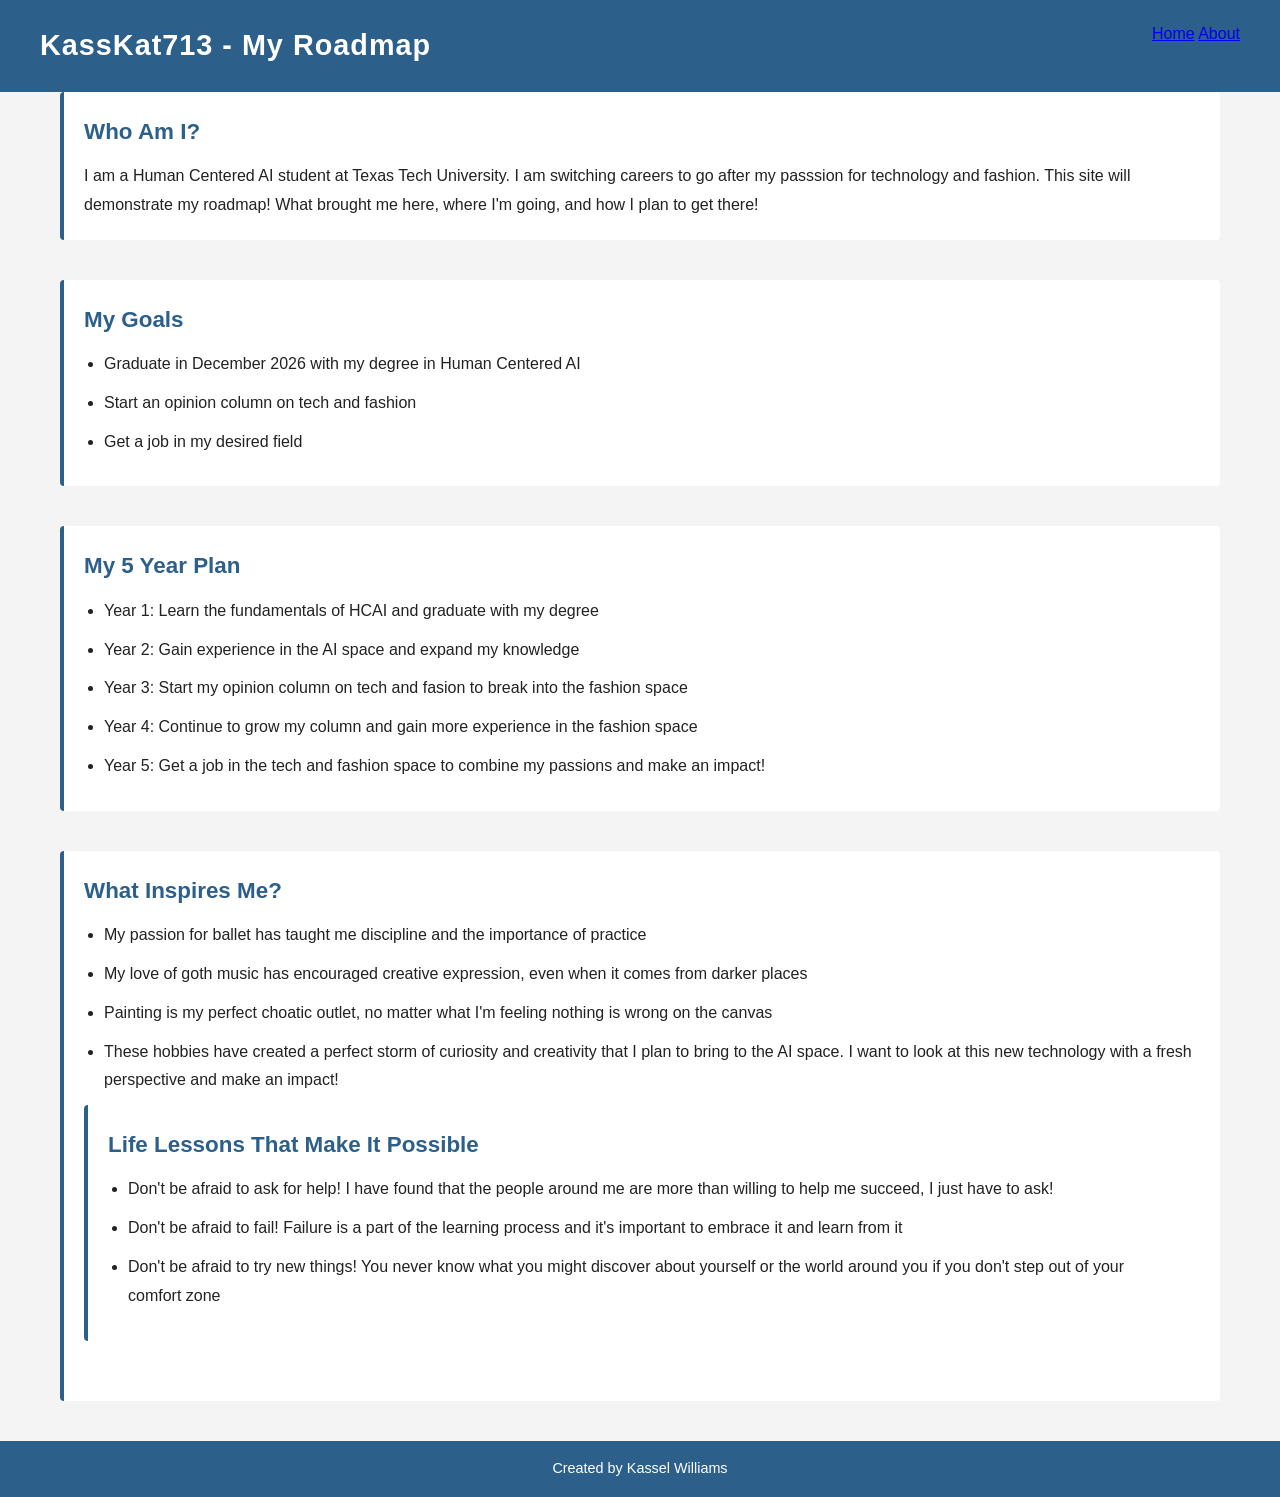
<file: index.html>
<!DOCTYPE html>
<html lang="en">
<head>
    <meta charset="UTF-8">
    <meta name="viewport" content="width=device-width, initial-scale=1.0">
    <title>KassKat713 - My Roadmap</title>
    <link rel="stylesheet" href="style.css">
</head>
<body>
    <header>
        <h1>KassKat713 - My Roadmap</h1>
        <nav>
            <a href="index.html">Home</a>
            <a href="about.html">About</a>
        </nav>
    </header>
    <main>
        <section>
            <h2>Who Am I?</h2>
            <p>I am a Human Centered AI student at Texas Tech University.  I am switching careers to go after my passsion for technology and fashion.  This site will demonstrate my roadmap!  What brought me here, where I'm going, and how I plan to get there!</p>
        </section>
        <section>
            <h2>My Goals</h2>
            <ul>
                <li>Graduate in December 2026 with my degree in Human Centered AI</li>
                <li>Start an opinion column on tech and fashion</li>
                <li>Get a job in my desired field</li>
            </ul>
        </section>
        <section>
            <h2>My 5 Year Plan</h2>
            <ul>
                <li>Year 1: Learn the fundamentals of HCAI and graduate with my degree</li>
                <li>Year 2: Gain experience in the AI space and expand my knowledge</li>
                <li>Year 3: Start my opinion column on tech and fasion to break into the fashion space</li>
                <li>Year 4: Continue to grow my column and gain more experience in the fashion space</li>
                <li>Year 5: Get a job in the tech and fashion space to combine my passions and make an impact!</li>
            </ul>
        </section>
        <section>
            <h2>What Inspires Me?</h2>
            <ul>
                <li>My passion for ballet has taught me discipline and the importance of practice</li>
                <li>My love of goth music has encouraged creative expression, even when it comes from darker places</li>
                <li>Painting is my perfect choatic outlet, no matter what I'm feeling nothing is wrong on the canvas</li>
                <li> These hobbies have created a perfect storm of curiosity and creativity that I plan to bring to the AI space.  I want to look at this new technology with a fresh perspective and make an impact!</li>
            </ul>
        <section>
            <h2>Life Lessons That Make It Possible</h2>
            <ul>
                <li>Don't be afraid to ask for help!  I have found that the people around me are more than willing to help me succeed, I just have to ask!</li>
                <li>Don't be afraid to fail!  Failure is a part of the learning process and it's important to embrace it and learn from it</li>
                <li>Don't be afraid to try new things!  You never know what you might discover about yourself or the world around you if you don't step out of your comfort zone</li>
            </ul>
        </section>
    </main>

    <footer> 
        <p>Created by Kassel Williams</p>
    </footer>
    
</body>
</html>
</file>
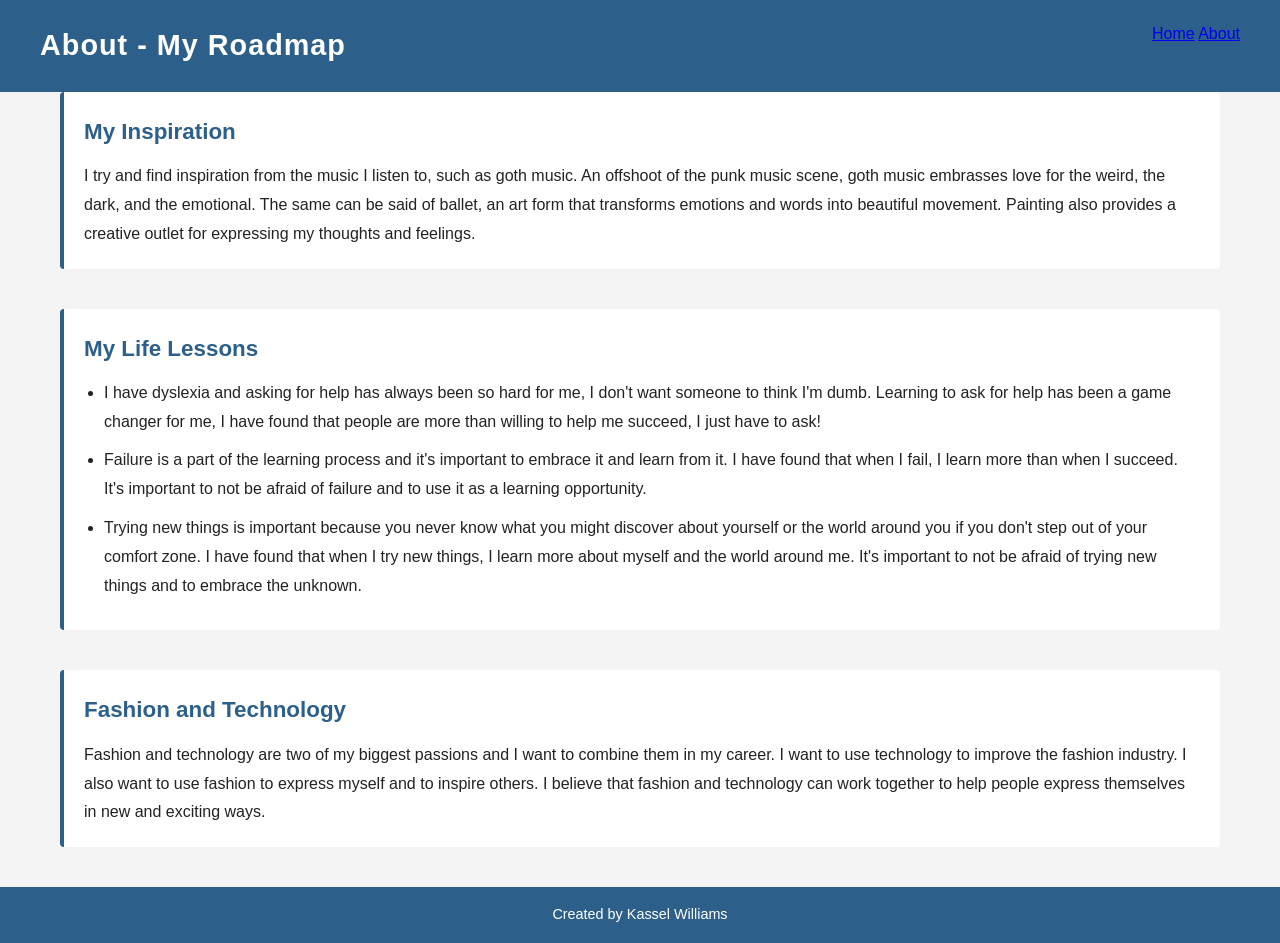
<file: about.html>
<!DOCTYPE html>
<html lang="en">
<head>
    <meta charset="UTF-8">
    <meta name="viewport" content="width=device-width, initial-scale=1.0">
    <title>About - My Roadmap</title>
    <link rel="stylesheet" href="style.css">
</head>
<body>
    <header>
        <h1>About - My Roadmap</h1>
        <nav>
            <a href="index.html">Home</a>
            <a href="about.html">About</a>
        </nav>
    </header>
    <main>
        <section>
            <h2>My Inspiration</h2>
            <p>I try and find inspiration from the music I listen to, such as goth music.  An offshoot of the punk music scene, goth music embrasses love for the weird, the dark, and the emotional.  The same can be said of ballet, an art form that transforms emotions and words into beautiful movement.  Painting also provides a creative outlet for expressing my thoughts and feelings.</p>
        </section>
        <section>
            <h2>My Life Lessons</h2>
            <ul>
                <li>I have dyslexia and asking for help has always been so hard for me, I don't want someone to think I'm dumb.  Learning to ask for help has been a game changer for me, I have found that people are more than willing to help me succeed, I just have to ask!</li>
                <li>Failure is a part of the learning process and it's important to embrace it and learn from it.  I have found that when I fail, I learn more than when I succeed.  It's important to not be afraid of failure and to use it as a learning opportunity.</li>
                <li>Trying new things is important because you never know what you might discover about yourself or the world around you if you don't step out of your comfort zone.  I have found that when I try new things, I learn more about myself and the world around me.  It's important to not be afraid of trying new things and to embrace the unknown.</li>
            </ul>
        </section>
        <section>
            <h2>Fashion and Technology</h2>
            <p>Fashion and technology are two of my biggest passions and I want to combine them in my career.  I want to use technology to improve the fashion industry.  I also want to use fashion to express myself and to inspire others.  I believe that fashion and technology can work together to help people express themselves in new and exciting ways.</p>
        </section>
    </main>
    <footer>
        <p>Created by Kassel Williams</p>
    </footer>
</body>
</html>
</file>
<file: style.css>
/* General Reset */
* {
    margin: 0;
    padding: 0;
    box-sizing: border-box;
}

/* Body Styling */
body {
    background-color: #f4f4f4;
    color: #222222;
    font-family: 'Arial', sans-serif;
    line-height: 1.8;
}

/*Header Styling */
header {
    background-color: #2c5f8a;
    padding: 20px 40px;
    display: flex;
    justify-content: space-between;
    text-align: center;
}

header h1 {
    color: #ffffff;
    font-size: 1.8rem;
    letter-spacing: 1px;
}

nav a:hover {
    color: #d0e4f5;
    text-decoration: underline;
}

/* Main Content Styling */
main {
    padding: 0 20px;
    max-width: 1200px;
    margin: 0 auto;
}

/*Sections Styling */
section {
    margin-bottom: 40px;
    padding: 20px;
    background-color: #ffffff;
    border-left: 4px solid #2c5f8a;
    border-radius: 4px;
}

section h2 {
    color: #2c5f8a;
    margin-bottom: 10px;
    font-size: 1.4rem;
}

section p, section ul {
    color: #222222;
}

section ul {
    padding-left: 20px; 
}

section ul li {
    margin-bottom: 10px;
}

/* Footer Styling */
footer {
    background-color: #2c5f8a;
    color: #ffffff;
    text-align: center;
    font-size: 0.9rem;
    padding: 15px 0;
}
</file>
